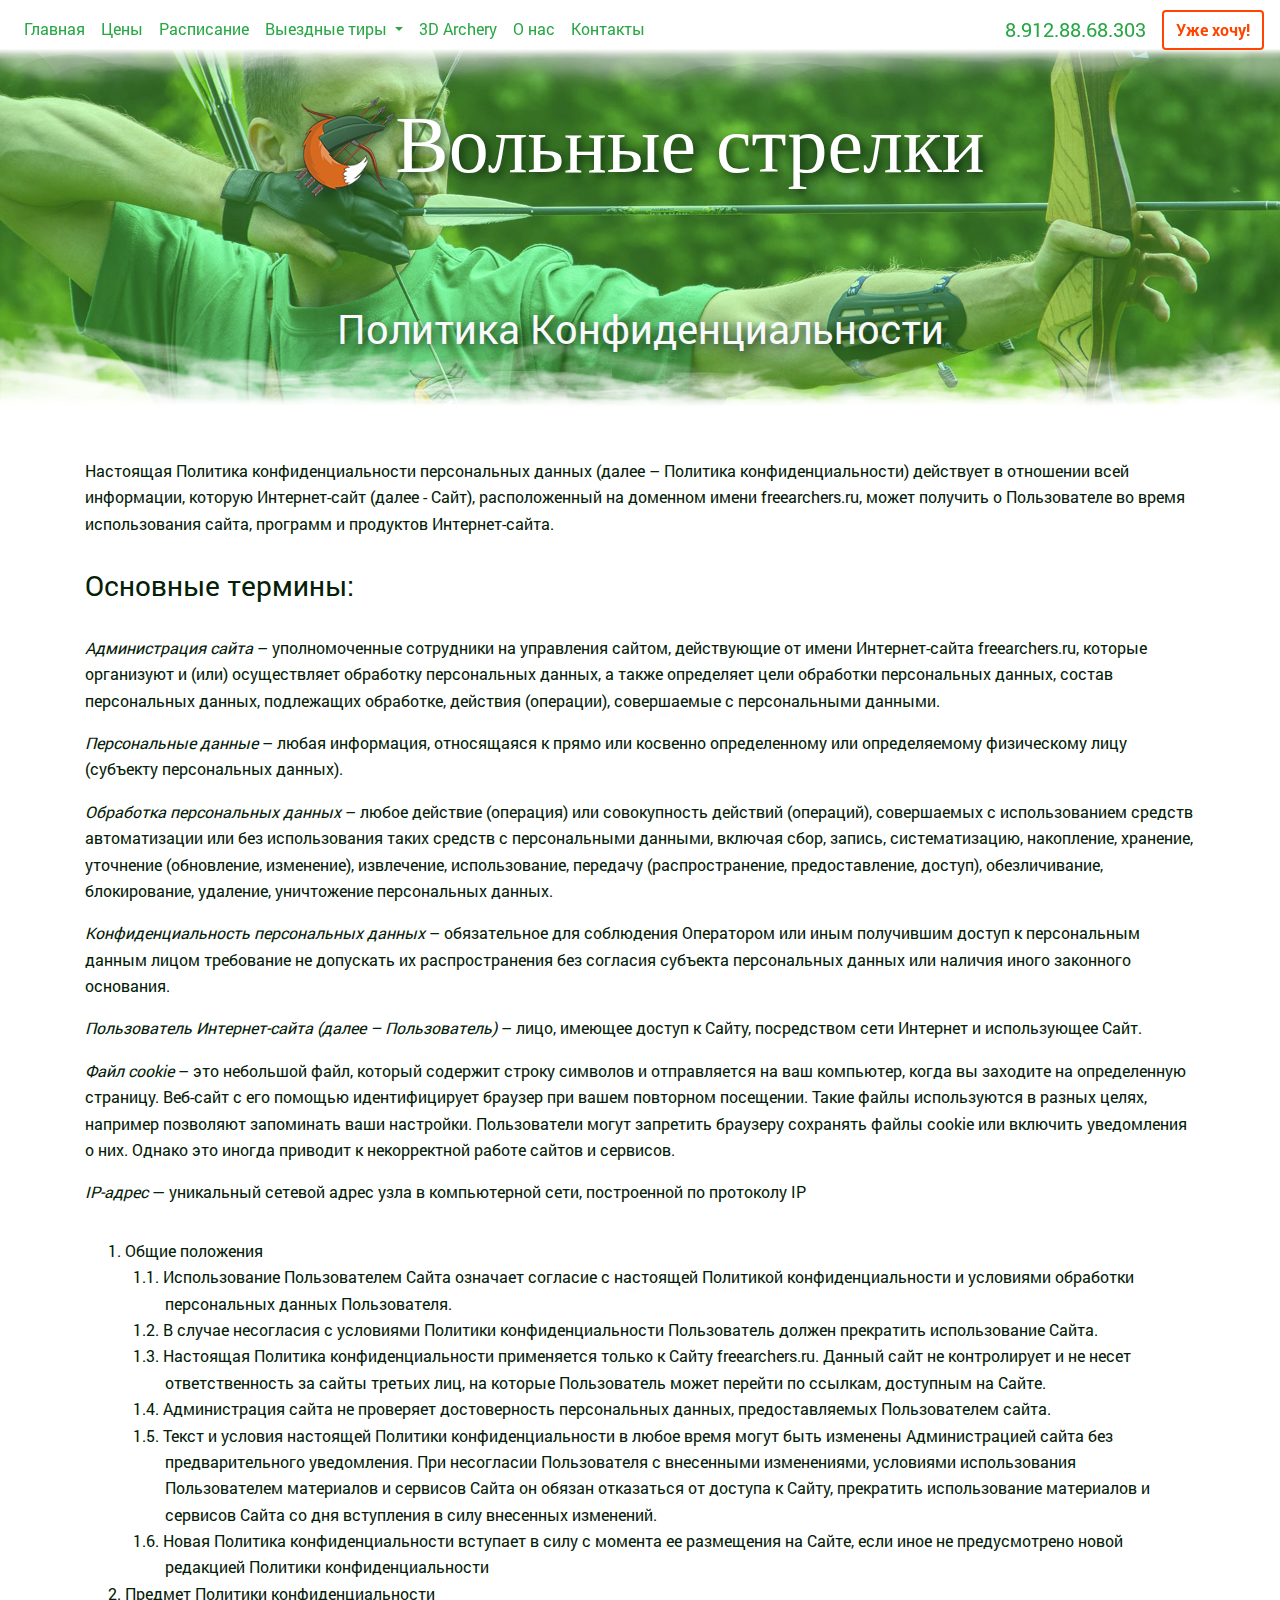
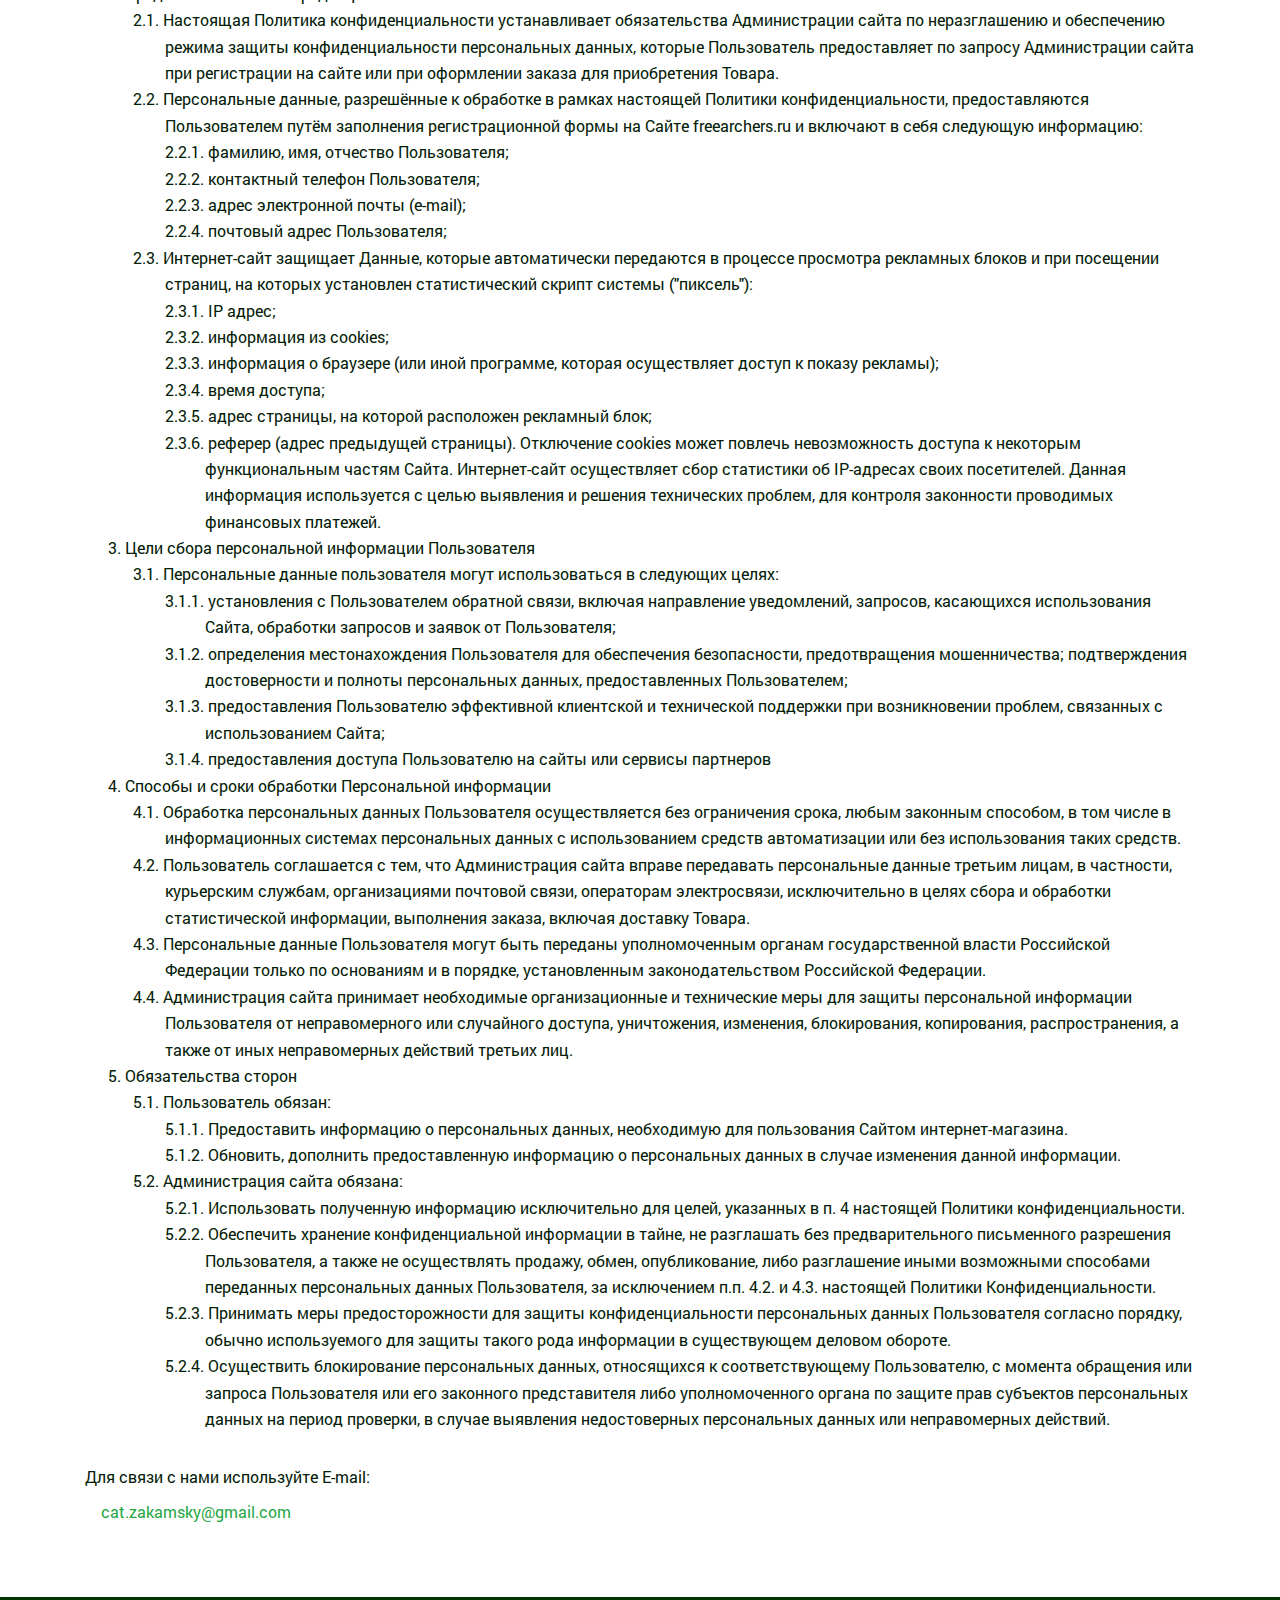
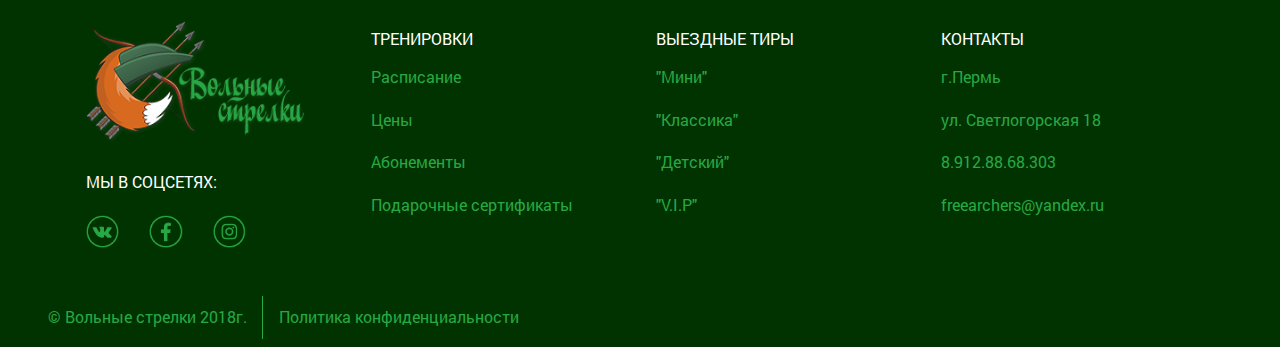
<file: policy.html>
<!DOCTYPE html>
<html lang="ru">

<head>

	<meta charset="utf-8">
	<!-- <base href="/"> -->

	<title>Вольные стрелки | Политика конфиденциальности</title>
	<meta name="description" content="">
	<meta name="keywords" content="">

	<meta http-equiv="X-UA-Compatible" content="IE=edge">
	<meta name="viewport" content="width=device-width, initial-scale=1, maximum-scale=1">

	<!-- Template Basic Images Start -->
	<meta property="og:image" content="path/to/image.jpg">
	<link rel="icon" href="img/favicon/favicon.png">
	<link rel="apple-touch-icon" sizes="180x180" href="img/favicon/apple-touch-icon-180x180.png">
	<!-- Template Basic Images End -->

	<!--Custom social meta Start-->
	<meta property="og:locale" content="ru_RU"/>
	<meta property="og:title" content="Вольные стрелки | 3D ARCHERY"/>
	<meta property="og:description" content="Клуб стрельбы из лука Вольные стрелки, обучение практика и соревнования во всех дисциплинах стрельбы из лука."/>
	<meta property="og:image" content="http://bow59.ru/img/logo.png"/>
	<meta property="og:site_name" content="Вольные стрелки - клуб стрельбы из лука гю Пермь"/>
	<!--Custom social meta End-->

	<!-- Custom Browsers Color Start -->
	<!--<meta name="theme-color" content="green">-->
	<!-- Custom Browsers Color End -->

	<link rel="stylesheet" href="css/main.min.css">

	<!--[if lte IE 10]>
	<meta http-equiv="refresh" content="3; url=http://outdatedbrowser.com/ru">
	<![endif]-->

</head>

<body>

<!--// modal window with form-->
<!--<div class="modal fade" id="recordeModal" tabindex="-1" role="dialog" aria-labelledby="recordeModalLabel" aria-hidden="true">-->
	<!--<div class="modal-dialog" role="document">-->
		<!--<div class="modal-content">-->
			<!--<div class="modal-header">-->
				<!--<h5 class="modal-title" id="recordeModalLabel">Запись на тренировку</h5>-->
				<!--<button type="button" class="close" data-dismiss="modal" aria-label="Close">-->
					<!--<span aria-hidden="true">&times;</span>-->
				<!--</button>-->
			<!--</div>-->
			<!--<div class="modal-body px-5">-->
				<!--<form method="post" name="training-record" id="training-record" action="/">-->
					<!--<div class="form-row">-->
						<!--<div class="col-6 col-xl-12">-->
							<!--<div class="form-group">-->
								<!--<label for="month">Выберите месяц:</label>-->
								<!--<select name="month" class="form-control" id="month">-->
									<!--<option value="">month-1</option>-->
									<!--<option value="">month-2</option>-->
								<!--</select>-->
							<!--</div>-->
						<!--</div>-->
						<!--<div class="col-6 col-xl-12">-->
							<!--<div class="form-group">-->
								<!--<label for="day">Выберите день:</label>-->
								<!--<select name="day" class="form-control" id="day" required>-->
									<!--<option value="">Выберите день</option>-->
									<!--<option value="">day-1</option>-->
									<!--<option value="">day-2</option>-->
									<!--<option value="">day-3</option>-->
									<!--<option value="">day-4</option>-->
									<!--<option value="">day-5</option>-->
									<!--<option value="">day-6</option>-->
									<!--<option value="">day-7</option>-->
									<!--<option value="">day-8</option>-->
									<!--<option value="">day-9</option>-->
									<!--<option value="">day-10</option>-->
									<!--<option value="">day-11</option>-->
									<!--<option value="">day-12</option>-->
								<!--</select>-->
							<!--</div>-->
						<!--</div>-->
					<!--</div>-->
					<!--<div class="form-row">-->
						<!--<div class="col-6">-->
							<!--<div class="form-group">-->
								<!--<label for="count">Кол-во взрослых:</label>-->
								<!--<input id="count" name="adults-num" type="number" class="form-control" min="0" max="15" value="1" required>-->
							<!--</div>-->
						<!--</div>-->
						<!--<div class="col-6">-->
							<!--<div class="form-group">-->
								<!--<label for="child-count">Кол-во подростков:</label>-->
								<!--<input id="child-count" name="children-num" type="number" class="form-control" min="0" max="15" value="0" required>-->
							<!--</div>-->
						<!--</div>-->
					<!--</div>-->
					<!--<div class="btn-group-toggle form-group " data-toggle="buttons">-->
						<!--<label class="btn radio-btn btn-outline-success rounded-circle radio-1 active">-->
							<!--<input type="radio" name="training-type"  value="self" checked required>-->
						<!--</label><br>-->
						<!--<label class="btn radio-btn btn-outline-success rounded-circle radio-2">-->
							<!--<input type="radio" name="training-type" value="with-trainer" required>-->
						<!--</label>-->
						<!--<br>-->
						<!--<label class="btn radio-btn btn-outline-success rounded-circle radio-3">-->
							<!--<input type="radio" name="training-type" value="personal-trainer" required>-->
						<!--</label>-->
					<!--</div>-->
					<!--<div class="form-group">-->
						<!--<label for="fio">Представьтесь пожалуйста:</label>-->
						<!--<input type="text" class="form-control" id="fio" name="name" placeholder="Ф.И.О." required>-->
					<!--</div>-->
					<!--<div class="form-group">-->
						<!--<label for="tel">Контактный телефон:</label>-->
						<!--<input type="tel" class="form-control" id="tel" name="phone" placeholder="Телефон" required>-->
					<!--</div>-->
					<!--<div class="position-relative ">-->
						<!--<div class="btn-group-toggle " data-toggle="buttons">-->
							<!--<label class="btn radio-btn btn-outline-success rounded confirm">-->
								<!--<input type="checkbox" name="confirm" id="confirm" value="confirm" required>-->
							<!--</label>-->
						<!--</div>-->
						<!--<label for="confirm" class="confirm-label">-->
							<!--Нажимая кнопку "отправить" даю согласие на обработку моих персональных данных в соответствии с <a href="policy.html" class="text-dark">политикой конфиденциальности</a>-->
						<!--</label>-->
					<!--</div>-->
				<!--</form>-->

			<!--</div>-->
			<!--<div class="modal-footer">-->
				<!--<button type="button" class="btn btn-outline-secondary" data-dismiss="modal">Закрыть</button>-->
				<!--<button type="submit" class="btn btn-outline-success" form="training-record">Отправить</button>-->
			<!--</div>-->
		<!--</div>-->
	<!--</div>-->
<!--</div>-->


<!--//navbar-->
<!--px-1 px-sm-3-->
<nav class="navbar navbar-expand-lg navbar-light bg-cloud-tb fixed-top ">
	<button class="navbar-toggler" type="button" data-toggle="collapse" data-target="#navbarToggler"
			aria-controls="navbarToggler" aria-expanded="false" aria-label="Toggle navigation">
		<span class="navbar-toggler-icon"></span>
	</button>
	<div class="navbar-brand mr-1 d-lg-none flex-nowrap">
		<form class="form-inline my-1 my-lg-0">
			<span>
				<a class="navbar-brand" href="tel:+79128868303"></a>
			</span>

			<a class="btn btn-outline-danger my-1 my-sm-0 font-weight-bold border-2" href="tel:+79128868303">
				Уже хочу!</a>
			<!--<button class="btn btn-outline-danger my-1 my-sm-0 font-weight-bold border-2" title="Записаться на тренировку" data-toggle="modal" data-target="#recordeModal" type="button">Уже хочу!</button>-->
		</form>
	</div>

	<div class="collapse navbar-collapse" id="navbarToggler">
		<ul class="navbar-nav mr-auto mt-2 mt-lg-0">
			<li class="nav-item">
				<a class="nav-link " href="index.html">Главная</a>
			</li>
			<!--<li class="nav-item">-->
			<!--<a class="nav-link" href="#">Услуги</a>-->
			<!--</li>-->
			<li class="nav-item">
				<a class="nav-link " href="training.html#price">Цены</a>
			</li>
			<li class="nav-item ">
				<a class="nav-link " href="training.html">Расписание</a>
			</li>
			<li class="nav-item dropdown">
				<a class="nav-link dropdown-toggle" href="index.html" id="navbarDropdownMenuLink" data-toggle="dropdown" aria-haspopup="true" aria-expanded="false">
					Выездные тиры
				</a>
				<div class="dropdown-menu" id="tiry" aria-labelledby="navbarDropdownMenuLink">
					<a class="dropdown-item" href="tiry.html">Выездные тиры:</a>
					<a class="dropdown-item" href="tiry.html#tirmini">тир "Мини"</a>
					<a class="dropdown-item" href="tiry.html#tirclassic">тир "Классика"</a>
					<a class="dropdown-item" href="tiry.html#tirchildy">тир "Детский"</a>
					<a class="dropdown-item" href="tiry.html#tirvip">тир "V.I.P."</a>
				</div>
			</li>
			<li class="nav-item">
				<a class="nav-link" href="3d_archery.html">3D Archery</a>
			</li>
			<li class="nav-item">
				<a class="nav-link" href="about.html">О нас</a>
			</li>
			<li class="nav-item">
				<a class="nav-link" href="contacts.html">Контакты</a>
			</li>
			<!--<li class="nav-item dropdown">-->
				<!--<a class="nav-link dropdown-toggle" href="#" id="navbarDropdown" role="button" data-toggle="dropdown" aria-haspopup="true" aria-expanded="false">-->
					<!--<span class="icon icon-Search"></span>-->
				<!--</a>-->
				<!--<div class="dropdown-menu pl-2 " aria-labelledby="navbarDropdown">-->
					<!--<form name="search" class="form-inline my-2 my-lg-0 flex-nowrap">-->
						<!--<input class="form-control mr-sm-2 bg-transparent" type="search" name="search" placeholder="Поиск по сайту" aria-label="Search">-->
						<!--<button class="btn btn-outline-success my-2 my-sm-0 mr-2" type="submit" >Поиск</button>-->
					<!--</form>-->
				<!--</div>-->
			<!--</li>-->

		</ul>
		<a class="navbar-brand  d-lg-inline-block d-none" href="tel:+79128868303">
			<!--<i class="icon icon-Phone2 small"></i><i class="icon icon-Phone small"></i>--> 8.912.88.68.303
		</a>
		<form class="form-inline my-1 my-lg-0 d-lg-flex d-none">
			<a class="btn btn-outline-danger my-1 my-sm-0 font-weight-bold border-2" href="tel:+79128868303">
				Уже хочу!</a>
			<!--<button class="btn btn-outline-danger my-1 my-sm-0 font-weight-bold border-2" title="Записаться на тренировку" data-toggle="modal" data-target="#recordeModal" type="button">Уже хочу!</button>-->
		</form>
	</div>
</nav>

<!--//header-->
<header class="training-header">
	<div class="bg-header">
		<div class="header-banner mt-5 pt-5 pb-2">
			<div class="title row justify-content-center mx-0 pb-5">
				<div class="logo">
					<img src="img/logo.png" alt="logo" width="100" class="img-fluid">
				</div>
				<div class="text-center">
					<h2 class=" fa-title">Вольные стрелки</h2>
				</div>
			</div>
			<h1 class="my-5 text-light text-center fa-sub-title">Политика Конфиденциальности</h1>
		</div>
	</div>
</header>

<section class="container">
	<div class="row py-5">
		<div class="col-12 policy">
			<p>
				Настоящая Политика конфиденциальности персональных данных (далее – Политика конфиденциальности) действует в
				отношении всей информации, которую Интернет-сайт (далее - Сайт), расположенный на доменном имени
				freearchers.ru, может получить о Пользователе во время использования сайта, программ и продуктов
				Интернет-сайта.
			</p>

			<h3 class="py-3">Основные термины:</h3>

			<p>
				<em>Администрация сайта</em> – уполномоченные сотрудники на управления сайтом, действующие от имени Интернет-сайта freearchers.ru, которые организуют и (или) осуществляет обработку персональных данных, а также определяет цели обработки персональных данных, состав персональных данных, подлежащих обработке, действия (операции), совершаемые с персональными данными.
			</p>
			<p>
				<em>Персональные данные</em> – любая информация, относящаяся к прямо или косвенно определенному или определяемому
				физическому лицу (субъекту персональных данных).
			</p>
			<p>
				<em>Обработка персональных данных</em> – любое действие (операция) или совокупность действий (операций), совершаемых с использованием средств автоматизации или без использования таких средств с персональными данными, включая сбор, запись, систематизацию, накопление, хранение, уточнение (обновление, изменение), извлечение, использование, передачу (распространение, предоставление, доступ), обезличивание, блокирование, удаление, уничтожение персональных данных.
			</p>
			<p>
				<em>Конфиденциальность персональных данных</em> – обязательное для соблюдения Оператором или иным получившим доступ к
				персональным данным лицом требование не допускать их распространения без согласия субъекта персональных данных или
				наличия иного законного основания.
			</p>
			<p>
				<em>Пользователь Интернет-сайта (далее – Пользователь)</em> – лицо, имеющее доступ к Сайту, посредством сети Интернет и
				использующее Сайт.
			</p>
			<p>
				<em>Файл cookie</em> – это небольшой файл, который содержит строку символов и отправляется на ваш компьютер, когда вы заходите
				на определенную страницу. Веб-сайт с его помощью идентифицирует браузер при вашем повторном посещении. Такие
				файлы используются в разных целях, например позволяют запоминать ваши настройки. Пользователи могут запретить
				браузеру сохранять файлы cookie или включить уведомления о них. Однако это иногда приводит к некорректной работе
				сайтов и сервисов.
			</p>
			<p><em>IP-адрес</em> — уникальный сетевой адрес узла в компьютерной сети, построенной по протоколу IP</p>
			<ol class="py-3">
				<li>Общие положения
					<ol style="list-style-type: none; text-indent: -2em;">
						<li>
							1.1. Использование Пользователем Сайта означает согласие с настоящей Политикой конфиденциальности и условиями
							обработки персональных данных Пользователя.
						</li>
						<li>
							1.2. В случае несогласия с условиями Политики конфиденциальности Пользователь должен прекратить использование
							Сайта.
						</li>
						<li>
							1.3. Настоящая Политика конфиденциальности применяется только к Сайту freearchers.ru. Данный сайт не
							контролирует и не несет ответственность за сайты третьих лиц, на которые Пользователь может перейти по ссылкам,
							доступным на Сайте.
						</li>
						<li>
							1.4. Администрация сайта не проверяет достоверность персональных данных, предоставляемых Пользователем сайта.
						</li>
						<li>
							1.5. Текст и условия настоящей Политики конфиденциальности в любое время могут быть изменены Администрацией сайта
							без предварительного уведомления. При несогласии Пользователя с внесенными изменениями, условиями использования
							Пользователем материалов и сервисов Сайта он обязан отказаться от доступа к Сайту, прекратить использование
							материалов и сервисов Сайта со дня вступления в силу внесенных изменений.
						</li>
						<li>
							1.6. Новая Политика конфиденциальности вступает в силу с момента ее размещения на Сайте, если иное не предусмотрено
							новой редакцией Политики конфиденциальности
						</li>
					</ol>
				</li>
				<li>
					Предмет Политики конфиденциальности
					<ol style="list-style-type: none; text-indent: -2em;">
						<li>
							2.1. Настоящая Политика конфиденциальности устанавливает обязательства Администрации сайта по неразглашению и
							обеспечению режима защиты конфиденциальности персональных данных, которые Пользователь предоставляет по запросу
							Администрации сайта при регистрации на сайте или при оформлении заказа для приобретения Товара.
						</li>
						<li>
							2.2. Персональные данные, разрешённые к обработке в рамках настоящей Политики конфиденциальности, предоставляются
							Пользователем путём заполнения регистрационной формы на Сайте freearchers.ru и включают в себя следующую
							информацию:
							<ol style="list-style-type: none; text-indent: -2.5em;">
								<li>2.2.1. фамилию, имя, отчество Пользователя;</li>
								<li>2.2.2. контактный телефон Пользователя;</li>
								<li>2.2.3. адрес электронной почты (e-mail);</li>
								<li>2.2.4. почтовый адрес Пользователя;</li>
							</ol>
						</li>
						<li>
							2.3. Интернет-сайт защищает Данные, которые автоматически передаются в процессе просмотра рекламных блоков и при посещении страниц, на которых установлен статистический скрипт системы ("пиксель"):
							<ol style="list-style-type: none; text-indent: -2.5em;">
								<li>2.3.1. IP адрес;</li>
								<li>2.3.2. информация из cookies;</li>
								<li>2.3.3. информация о браузере (или иной программе, которая осуществляет доступ к показу рекламы);</li>
								<li>2.3.4. время доступа;</li>
								<li>2.3.5. адрес страницы, на которой расположен рекламный блок;</li>
								<li>2.3.6. реферер (адрес предыдущей страницы).
									Отключение cookies может повлечь невозможность доступа к некоторым функциональным частям Сайта.
									Интернет-сайт осуществляет сбор статистики об IP-адресах своих посетителей. Данная информация используется с целью
									выявления и решения технических проблем, для контроля законности проводимых финансовых платежей.</li>
							</ol>
						</li>
					</ol>
				</li>
				<li>
					Цели сбора персональной информации Пользователя
					<ol style="list-style-type: none; text-indent: -2em;">
						<li>3.1. Персональные данные пользователя могут использоваться в следующих целях:
							<ol style="list-style-type: none; text-indent: -2.5em;">
								<li>
									3.1.1. установления с Пользователем обратной связи, включая направление уведомлений, запросов, касающихся
									использования Сайта, обработки запросов и заявок от Пользователя;
								</li>
								<li>
									3.1.2. определения местонахождения Пользователя для обеспечения безопасности, предотвращения мошенничества;
									подтверждения достоверности и полноты персональных данных, предоставленных Пользователем;
								</li>
								<li>
									3.1.3. предоставления Пользователю эффективной клиентской и технической поддержки при возникновении проблем,
									связанных с использованием Сайта;
								</li>
								<li>
									3.1.4. предоставления доступа Пользователю на сайты или сервисы партнеров</li>
							</ol>
						</li>
					</ol>
				</li>
				<li>
					Способы и сроки обработки Персональной информации
					<ol style="list-style-type: none; text-indent: -2em;">
						<li>
							4.1. Обработка персональных данных Пользователя осуществляется без ограничения срока, любым законным способом, в
							том числе в информационных системах персональных данных с использованием средств автоматизации или без
							использования таких средств.
						</li>
						<li>
							4.2. Пользователь соглашается с тем, что Администрация сайта вправе передавать персональные данные третьим лицам, в
							частности, курьерским службам, организациями почтовой связи, операторам электросвязи, исключительно в целях сбора и
							обработки статистической информации, выполнения заказа, включая доставку Товара.</li>
						<li>
							4.3. Персональные данные Пользователя могут быть переданы уполномоченным органам государственной власти
							Российской Федерации только по основаниям и в порядке, установленным законодательством Российской Федерации.</li>
						<li>
							4.4. Администрация сайта принимает необходимые организационные и технические меры для защиты персональной
							информации Пользователя от неправомерного или случайного доступа, уничтожения, изменения, блокирования,
							копирования, распространения, а также от иных неправомерных действий третьих лиц.</li>
					</ol>
				</li>
				<li>
					Обязательства сторон
					<ol style="list-style-type: none; text-indent: -2em;">
						<li>
							5.1. Пользователь обязан:
							<ol style="list-style-type: none; text-indent: -2.5em;">
								<li>5.1.1. Предоставить информацию о персональных данных, необходимую для пользования Сайтом интернет-магазина.</li>
								<li>5.1.2. Обновить, дополнить предоставленную информацию о персональных данных в случае изменения данной информации.</li>
							</ol>
						</li>
						<li>5.2. Администрация сайта обязана:
							<ol style="list-style-type: none; text-indent: -2.5em;">
								<li>
									5.2.1. Использовать полученную информацию исключительно для целей, указанных в п. 4 настоящей Политики
									конфиденциальности.</li>
								<li>
									5.2.2. Обеспечить хранение конфиденциальной информации в тайне, не разглашать без предварительного письменного
									разрешения Пользователя, а также не осуществлять продажу, обмен, опубликование, либо разглашение иными возможными
									способами переданных персональных данных Пользователя, за исключением п.п. 4.2. и 4.3. настоящей Политики
									Конфиденциальности.</li>
								<li>
									5.2.3. Принимать меры предосторожности для защиты конфиденциальности персональных данных Пользователя согласно
									порядку, обычно используемого для защиты такого рода информации в существующем деловом обороте.</li>
								<li>
									5.2.4. Осуществить блокирование персональных данных, относящихся к соответствующему Пользователю, с момента
									обращения или запроса Пользователя или его законного представителя либо уполномоченного органа по защите прав
									субъектов персональных данных на период проверки, в случае выявления недостоверных персональных данных или
									неправомерных действий.</li>
							</ol>
						</li>
					</ol>
				</li>
			</ol>

			<p>Для связи с нами используйте E-mail: <span>
<a href="mailto:cat.zakamsky@gmail.com" class="nav-link text-success" title="Напишите нам">cat.zakamsky@gmail.com</a>
				</span>
			</p>
		</div>
	</div>
</section>





<footer class="bg-footer">
	<div class="container">
		<div class="row">
			<div class="col-12 col-sm-6 col-lg-3 py-4 px-0">
				<div class="row w-100 px-3">
					<div class="col-12 footer-logo">
						<a href="index.html" title="На главную"><img src="img/logo_footer.png" alt="logo" class="img-fluid footer-logo"></a>
					</div>
					<div class="col-12 py-3">
						<div class="row">
							<div class="col-12">
								<h6 class="py-3">Мы в соцсетях: </h6>
							</div>
							<div class="col-3">
								<a href="https://vk.com/freearchers" target="_blank" class="nav-link p-0 text-success rounded-circle social-key">
									<img src="img/social-vk.png" alt="vk" class="img-fluid">
								</a>
							</div>
							<div class="col-3">
								<a href="https://facebook.com/freearchers" target="_blank" class="nav-link p-0 text-success rounded-circle social-key">
									<img src="img/social-fb.png" alt="" class="img-fluid">
								</a>
							</div>
							<div class="col-3">
								<a href="https://www.instagram.com/freearchers" target="_blank" class="nav-link p-0 text-success rounded-circle social-key">
									<img src="img/social-ig.png" alt="" class="img-fluid">
								</a>
							</div>
						</div>
					</div>
				</div>
			</div>
			<div class="col-12 col-sm-6 col-lg-3 py-4 px-0">
				<!--ul.nav.flex-column>(li.nav-item>a.nav-link.text-success{punkt-$})*5-->
				<ul class="nav flex-column">
					<li class="nav-item"><a href="training.html" class="nav-link"><h6 class=" m-0">Тренировки</h6></a></li>
					<li class="nav-item"><a href="training.html" class="nav-link text-success">Расписание</a></li>
					<li class="nav-item"><a href="training.html#price" class="nav-link text-success">Цены</a></li>
					<li class="nav-item"><a href="training.html#abonement" class="nav-link text-success">Абонементы</a></li>
					<li class="nav-item"><a href="training.html#giftcard" class="nav-link text-success">Подарочные сертификаты</a></li>
				</ul>
			</div>
			<div class="col-12 col-sm-6 col-lg-3 py-4 px-0">
				<ul class="nav flex-column">
					<li class="nav-item"><a href="tiry.html" class="nav-link"><h6 class="m-0">Выездные тиры</h6></a></li>
					<li class="nav-item"><a href="tiry.html#tirmini" class="nav-link text-success">"Мини"</a></li>
					<li class="nav-item"><a href="tiry.html#tirclassic" class="nav-link text-success">"Классика"</a></li>
					<li class="nav-item"><a href="tiry.html#tirchildy" class="nav-link text-success">"Детский"</a></li>
					<li class="nav-item"><a href="tiry.html#tirvip" class="nav-link text-success">"V.I.P"</a></li>
				</ul>
			</div>
			<div class="col-12 col-sm-6 col-lg-3 py-4 px-0">
				<address class="m-0 p-0">
					<ul class="nav flex-column">
						<li class="nav-item"><a href="contacts.html" class="h6 text-white text-uppercase nav-link m-0">Контакты</a></li>
						<li class="nav-item"><a href="training.html#map" class="nav-link text-success" title="Смотреть на карте">г.Пермь</a></li>
						<li class="nav-item"><a href="training.html#map" class="nav-link text-success" title="Смотреть на карте">ул. Светлогорская 18</a></li>
						<li class="nav-item"><a href="tel:+79128868303" class="nav-link text-success" title="Позвонить">8.912.88.68.303</a></li>
						<li class="nav-item">
							<a href="mailto:freearchers@yandex.ru" class="nav-link text-success" title="Напишите нам">freearchers@yandex.ru</a>
						</li>
					</ul>
				</address>
			</div>
		</div>
	</div>
	<div class="container-fluid">
		<div class="row py-2">
			<div class="col-12 col-sm-auto pl-sm-5">
				<div class="text-success nav-link px-0">
					&copy; Вольные стрелки 2018г.
				</div>
			</div>
			<div class="d-none d-sm-inline-block p-0 col-auto border-left border-success"></div>
			<div class="col-12 col-sm-auto px-0">
				<div class="policy px-0">
					<a href="policy.html" title="Политика конфиденциальности" class="text-success nav-link text-truncate">Политика конфиденциальности</a>
				</div>
			</div>
			<div class="col ml-auto d-flex justify-content-end">

					<a href="#top" id="back-to-top" class="text-center nav-link btn btn-outline-success rounded-circle to-top">&#8657;</a>

			</div>
		</div>
	</div>
</footer>




<script src="js/scripts.min.js"></script>

</body>
</html>
</file>
